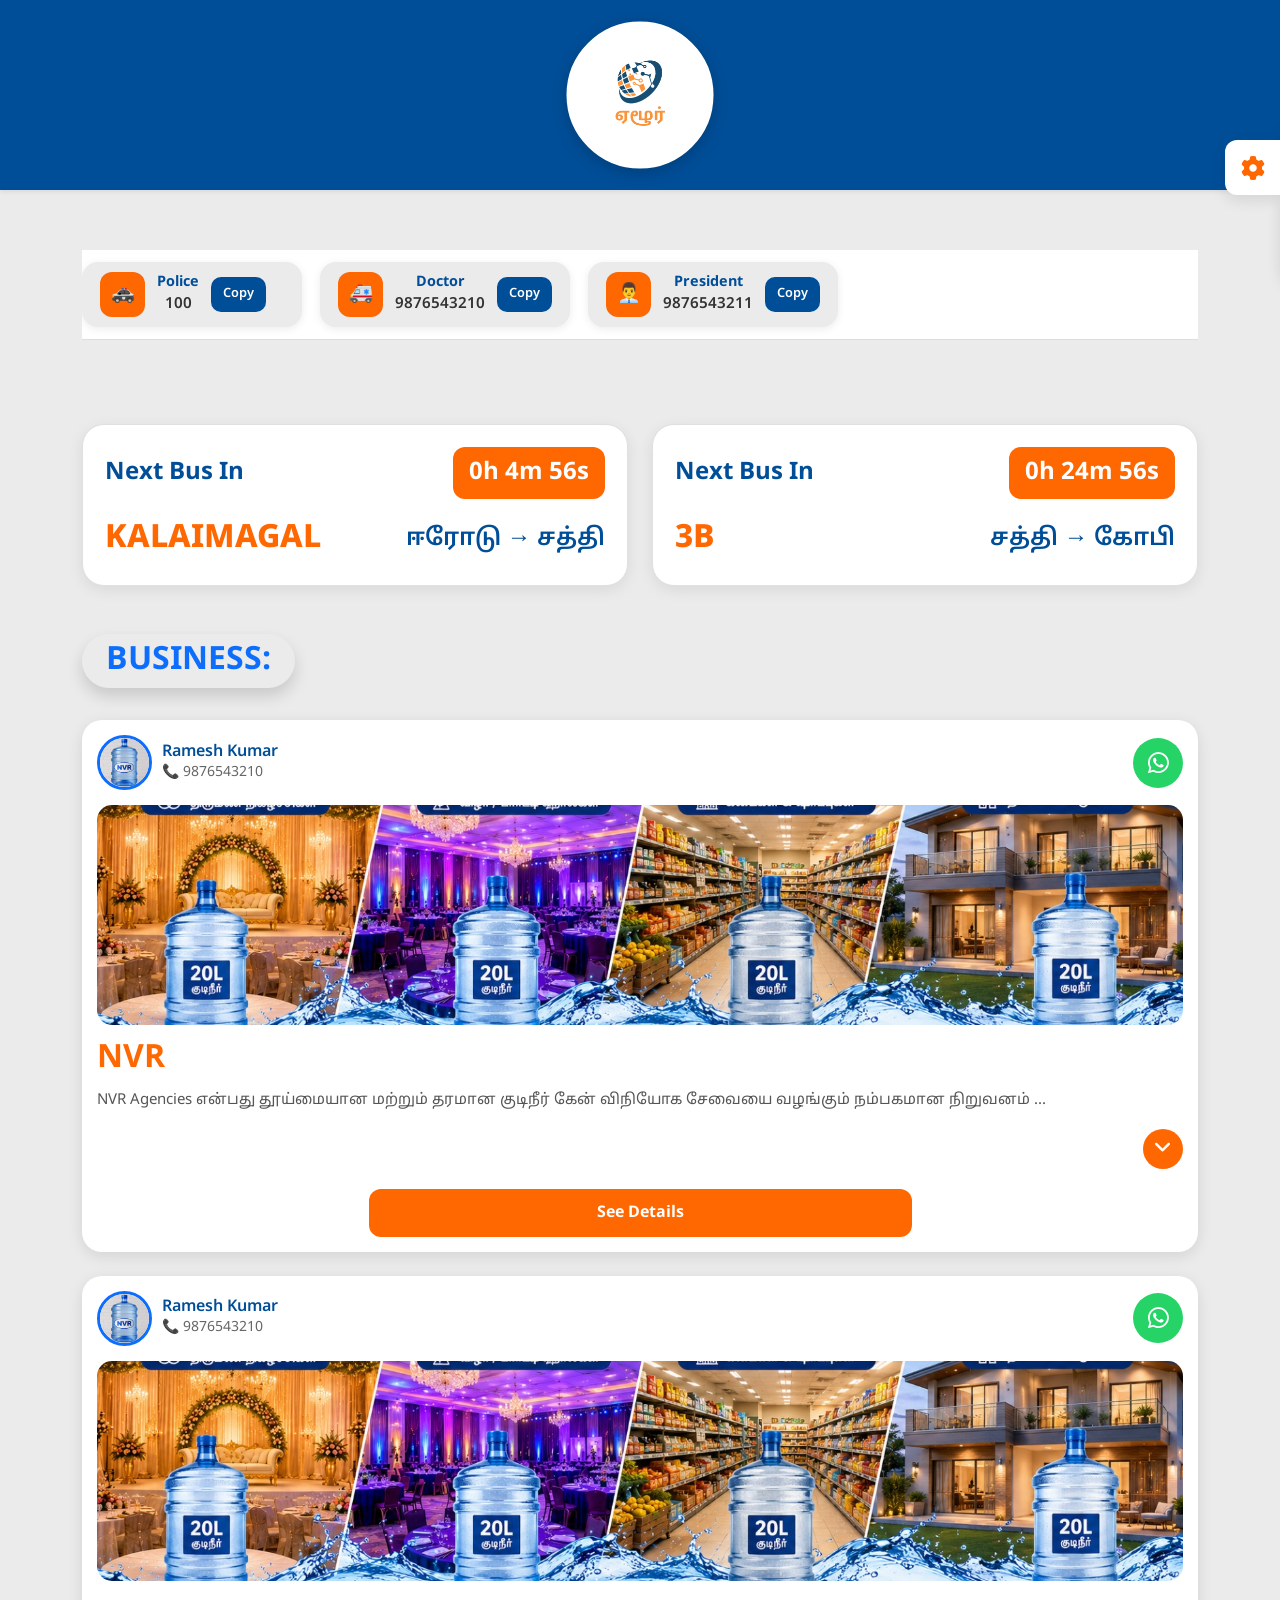
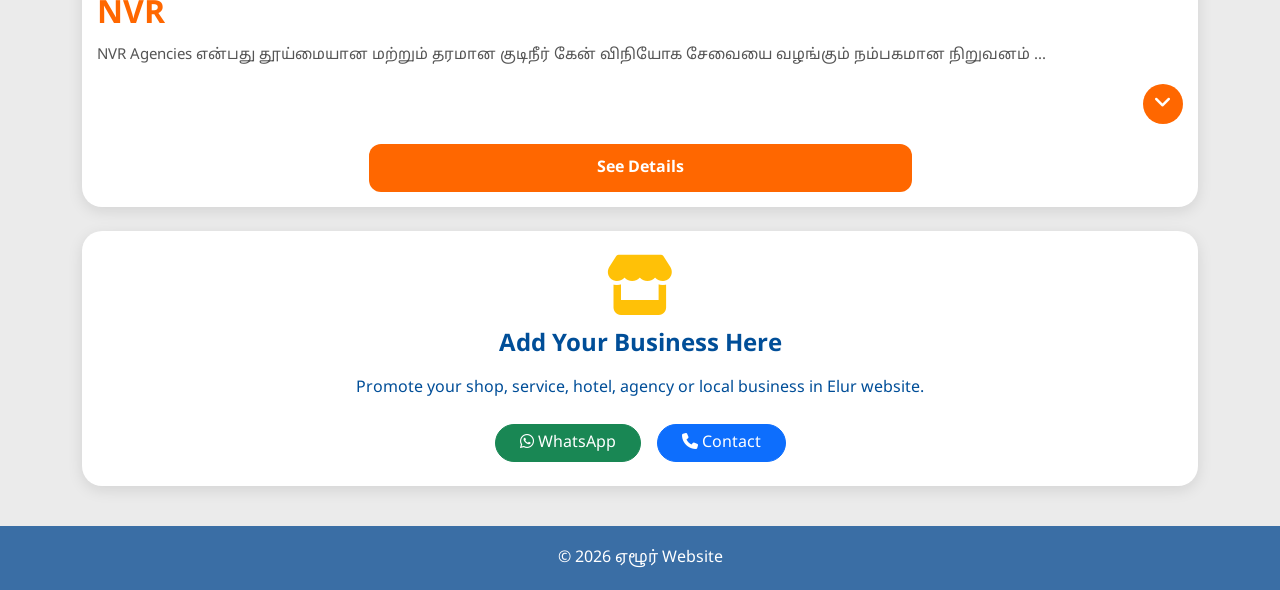
<file: index.html>
<!DOCTYPE html>
<html lang="ta">

<head>
    <meta charset="UTF-8">
    <meta name="viewport" content="width=device-width, initial-scale=1.0">

    <title>ஏழூர்</title>

    <!-- Favicon -->
    <link rel="icon" type="image/svg+xml" sizes="512x512" href="assets/images/favicon.svg">

    <!-- Bootstrap -->
    <link href="https://cdn.jsdelivr.net/npm/bootstrap@5.3.7/dist/css/bootstrap.min.css" rel="stylesheet">

    <!-- Tamil Font -->
    <link rel="preconnect" href="https://fonts.googleapis.com">
    <link rel="preconnect" href="https://fonts.gstatic.com" crossorigin>

    <link href="https://fonts.googleapis.com/css2?family=Noto+Sans+Tamil:wght@100..900&display=swap"
        rel="stylesheet">
    <!-- Font Awesome Icons -->

    <link rel="stylesheet"
        href="https://cdnjs.cloudflare.com/ajax/libs/font-awesome/6.7.2/css/all.min.css">

    <!-- CSS -->
    <link rel="stylesheet" href="style.css">
</head>

<body>

    <!-- =========================
         NAVBAR
    ========================== -->

   <nav class="navbar custom-navbar shadow-sm">

    <div class="container justify-content-center">

        <!-- Center Logo -->
        <a class="navbar-brand m-0" href="#">

            <img src="assets/images/logo.png"
                alt="ஏழூர் Logo"
                class="logo-img">

        </a>

    </div>

</nav>


    <!-- =========================
         HERO SECTION
    ========================== -->

    <section class="hero-section text-center">

        <div class="container">

         <div class="top-info-bar">

    <div class="info-scroll">

        <!-- Police -->

        <div class="info-box">

            <div class="info-icon">
                🚓
            </div>

            <div class="info-content">

                <span class="info-title">
                    Police
                </span>

                <span class="info-number">
                    100
                </span>

            </div>

            <button class="copy-btn"
                onclick="copyNumber('100')">

                Copy

            </button>

        </div>


        <!-- Doctor -->

        <div class="info-box">

            <div class="info-icon">
                🚑
            </div>

            <div class="info-content">

                <span class="info-title">
                    Doctor
                </span>

                <span class="info-number">
                    9876543210
                </span>

            </div>

            <button class="copy-btn"
                onclick="copyNumber('9876543210')">

                Copy

            </button>

        </div>


        <!-- President -->

        <div class="info-box">

            <div class="info-icon">
                👨‍💼
            </div>

            <div class="info-content">

                <span class="info-title">
                    President
                </span>

                <span class="info-number">
                    9876543211
                </span>

            </div>

            <button class="copy-btn"
                onclick="copyNumber('9876543211')">

                Copy

            </button>

        </div>

    </div>

</div>

        </div>

    </section>


    <!-- =========================
         BUS CARDS
    ========================== -->


</div>
   <section class="container py-4">

    <div class="row g-4 justify-content-center">

        <!-- CARD 1 -->

        <div class="col-12 col-md-6">

            <div class="bus-card">

                <!-- Top Row -->

                <div class="d-flex justify-content-between align-items-center mb-3">

                    <h5 class="m-0 fs-4 next-bus-text">
                        Next Bus In
                    </h5>

                    <div class="countdown">
                        10 mins
                    </div>

                </div>

                <!-- Bottom Row -->

                <div class="d-flex justify-content-between align-items-center">

                    <div class="bus-number">
                        3B
                    </div>

                    <p class="route-text fs-4 m-0">
                        கோபி → சத்தி
                    </p>

                </div>

            </div>

        </div>


        <!-- CARD 2 -->

        <div class="col-12 col-md-6">

            <div class="bus-card">

                <!-- Top Row -->

                <div class="d-flex justify-content-between align-items-center mb-3">

                    <h5 class="m-0 fs-4 next-bus-text">
                        Next Bus In
                    </h5>

                    <div class="countdown">
                        15 mins
                    </div>

                </div>

                <!-- Bottom Row -->

                <div class="d-flex justify-content-between align-items-center">

                    <div class="bus-number">
                        S2
                    </div>

                    <p class="route-text fs-4 m-0">
                        சத்தி → கோபி
                    </p>

                </div>

            </div>

        </div>

    </div>

</section>
<div class="container text-start my-4">

    <h2 class="fw-bold text-primary d-inline-block px-4 py-2 rounded-pill shadow">
        BUSINESS:
    </h2>

</div>
<!-- BUSINESS CARD START -->
<div class="container my-4">
  <div class="business-card">

    <!-- Top Section -->
    <div class="business-top">

      <!-- Owner Details -->
       
      <div class="owner-box">
        <img src="assets/images/owner.jpg" alt="Owner" class="owner-img">

        <div class="owner-info">
          <h5>Ramesh Kumar</h5>
          <p>📞 9876543210</p>
        </div>
      </div>

      <!-- WhatsApp Button -->
      <a href="https://wa.me/919876543210" target="_blank" class="whatsapp-btn">
        <i class="fab fa-whatsapp"></i>
      </a>

    </div>

    <!-- Business Image -->
     <a href="businessdetails.html" class="image-link">
    <div class="business-image-box">
      <img src="assets/images/nvrbanner.jpeg" alt="Business Image" class="business-image">
    </div>
</a>
    <!-- Business Description -->
    <div class="business-content">
      <h2>NVR</h2>

      <p class="business-text">
        NVR Agencies என்பது தூய்மையான மற்றும் தரமான குடிநீர் கேன் விநியோக சேவையை வழங்கும் நம்பகமான நிறுவனம் 
          <span id="dots">...</span>
          <span id="moreText" style="display:none;">

           ஆகும். வீடுகள், அலுவலகங்கள், கடைகள் மற்றும் நிகழ்ச்சிகளுக்கு பாதுகாப்பான குடிநீர் கேன்கள் நேரத்திற்கு சரியாக வழங்கப்படுகின்றன. வாடிக்கையாளர் நம்பிக்கை மற்றும் சுத்தமான சேவை என்பவற்றை முதன்மையாகக் கொண்டு எங்கள் நிறுவனம் செயல்படுகிறது. 20 லிட்டர் குடிநீர் கேன்கள் சிறந்த தரத்தில் குறைந்த விலையில் கிடைக்கின்றன. வேகமான டெலிவரி, மரியாதையான சேவை மற்றும் தொடர்ந்து கிடைக்கும் நீர் வசதி மூலம் பலரும் எங்களை நம்பிக்கையுடன் தேர்வு செய்கிறார்கள். NVR Agencies உங்கள் தினசரி குடிநீர் தேவைகளுக்கு எப்போதும் நம்பிக்கையுடன் சேவை செய்ய தயாராக உள்ளது.</span>
      </p>
      <!-- TOGGLE BUTTON -->
<div class="text-end mt-2">

    <button id="toggleBtn" class="toggle-icon-btn">

        <i class="fas fa-angle-down"></i>

    </button>

</div>
    </div>
<div class="details-btn-box">

    <a href="businessdetails.html" class="details-btn">
        See Details
    </a>

</div>
  </div>
</div>
<div class="container my-4">
  <div class="business-card">

    <!-- Top Section -->
    <div class="business-top">

      <!-- Owner Details -->
       
      <div class="owner-box">
        <img src="assets/images/owner.jpg" alt="Owner" class="owner-img">

        <div class="owner-info">
          <h5>Ramesh Kumar</h5>
          <p>📞 9876543210</p>
        </div>
      </div>

      <!-- WhatsApp Button -->
      <a href="https://wa.me/919876543210" target="_blank" class="whatsapp-btn">
        <i class="fab fa-whatsapp"></i>
      </a>

    </div>

    <!-- Business Image -->
     <a href="businessdetails.html" class="image-link">
    <div class="business-image-box">
      <img src="assets/images/nvrbanner.jpeg" alt="Business Image" class="business-image">
    </div>
</a>
    <!-- Business Description -->
    <div class="business-content">
      <h2>NVR</h2>

      <p class="business-text">
        NVR Agencies என்பது தூய்மையான மற்றும் தரமான குடிநீர் கேன் விநியோக சேவையை வழங்கும் நம்பகமான நிறுவனம் 
          <span id="dots">...</span>
          <span id="moreText" style="display:none;">

           ஆகும். வீடுகள், அலுவலகங்கள், கடைகள் மற்றும் நிகழ்ச்சிகளுக்கு பாதுகாப்பான குடிநீர் கேன்கள் நேரத்திற்கு சரியாக வழங்கப்படுகின்றன. வாடிக்கையாளர் நம்பிக்கை மற்றும் சுத்தமான சேவை என்பவற்றை முதன்மையாகக் கொண்டு எங்கள் நிறுவனம் செயல்படுகிறது. 20 லிட்டர் குடிநீர் கேன்கள் சிறந்த தரத்தில் குறைந்த விலையில் கிடைக்கின்றன. வேகமான டெலிவரி, மரியாதையான சேவை மற்றும் தொடர்ந்து கிடைக்கும் நீர் வசதி மூலம் பலரும் எங்களை நம்பிக்கையுடன் தேர்வு செய்கிறார்கள். NVR Agencies உங்கள் தினசரி குடிநீர் தேவைகளுக்கு எப்போதும் நம்பிக்கையுடன் சேவை செய்ய தயாராக உள்ளது.</span>
      </p>
      <!-- TOGGLE BUTTON -->
<div class="text-end mt-2">

    <button id="toggleBtn" class="toggle-icon-btn">

        <i class="fas fa-angle-down"></i>

    </button>

</div>
    </div>
<div class="details-btn-box">

    <a href="businessdetails.html" class="details-btn">
        See Details
    </a>

</div>
  </div>
</div>
<!-- EMPTY BUSINESS CARD -->
<div class="container my-4">

    <div class="business-card text-center p-4">

        <!-- ICON -->
        <div class="mb-3">
            <i class="fas fa-store business-empty-icon"></i>
        </div>

        <!-- TITLE -->
        <h4 class="fw-bold mb-3">
            Add Your Business Here
        </h4>

        <!-- DESCRIPTION -->
        <p class="mb-4">
            Promote your shop, service, hotel,
            agency or local business in Elur website.
        </p>

        <!-- BUTTONS -->
        <div class="d-flex justify-content-center gap-3 flex-wrap">

            <!-- WHATSAPP -->
            <a href="https://wa.me/919876543210"
               target="_blank"
               class="btn btn-success px-4 rounded-pill">

                <i class="fab fa-whatsapp"></i>
                WhatsApp

            </a>

            <!-- CALL -->
            <a href="tel:9876543210"
               class="btn btn-primary px-4 rounded-pill">

                <i class="fas fa-phone"></i>
                Contact

            </a>

        </div>

    </div>

</div>
<!-- BUSINESS CARD END -->
<!-- =========================
     THEME TOGGLER
========================= -->

<div class="theme-toggler">

    <!-- Toggle Button -->

    <div class="toggle-btn">

        <i class="fas fa-cog"></i>

    </div>

    <h3>Choose Color</h3>

    <div class="buttons">

        <div class="theme-btn"
            style="background:#3867d6;"
            data-color="#3867d6">
        </div>

        <div class="theme-btn"
            style="background:#f7b731;"
            data-color="#f7b731">
        </div>

        <div class="theme-btn"
            style="background:#ff0033;"
            data-color="#ff0033">
        </div>

        <div class="theme-btn"
            style="background:#20bf6b;"
            data-color="#20bf6b">
        </div>

        <div class="theme-btn"
            style="background:#fa8231;"
            data-color="#fa8231">
        </div>

        <div class="theme-btn"
            style="background:#FC427B;"
            data-color="#FC427B">
        </div>

    </div>

</div>
    <!-- =========================
         FOOTER
    ========================== -->

    <footer class="footer">

        <div class="container">

            © 2026 ஏழூர் Website

        </div>

    </footer>

<script src="js/bus-data.js"></script>
<script src="js/script.js"></script>
    <!-- Bootstrap JS -->

    <script src="https://cdn.jsdelivr.net/npm/bootstrap@5.3.7/dist/js/bootstrap.bundle.min.js"></script>

</body>

</html>
</file>
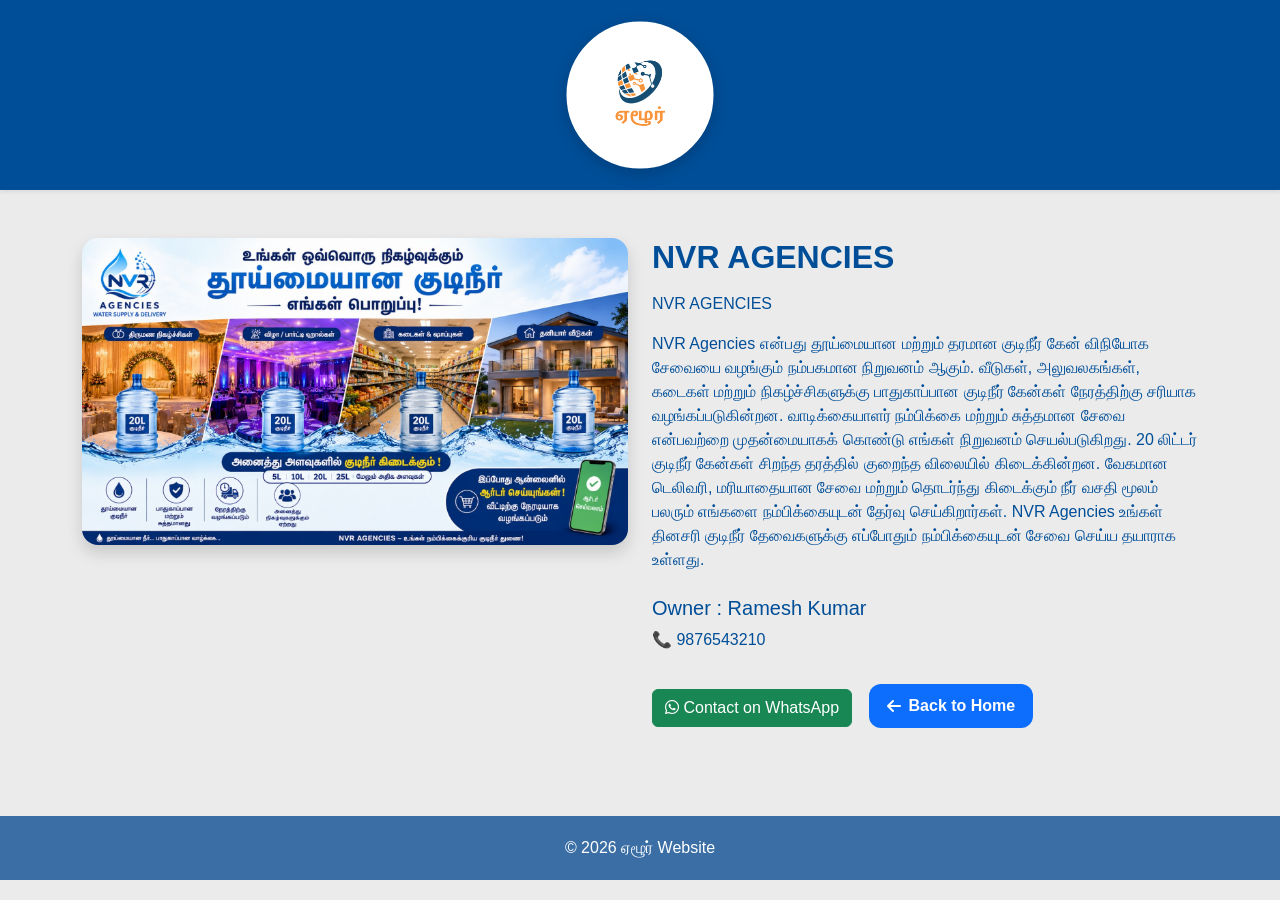
<file: businessdetails.html>
<!DOCTYPE html>
<html lang="en">

<head>

  <meta charset="UTF-8">
  <meta name="viewport" content="width=device-width, initial-scale=1.0">

  <title>ஏழூர் Business Details</title>
   <!-- Favicon -->
    <link rel="icon" type="image/svg+xml" sizes="512x512" href="assets/images/favicon.svg">
  <!-- BOOTSTRAP -->
  <link href="https://cdn.jsdelivr.net/npm/bootstrap@5.3.3/dist/css/bootstrap.min.css" rel="stylesheet">

  <!-- FONT AWESOME -->
  <link rel="stylesheet"
  href="https://cdnjs.cloudflare.com/ajax/libs/font-awesome/6.5.1/css/all.min.css"/>

  <!-- STYLE -->
  <link rel="stylesheet" href="style.css">

</head>

<body>

<!-- NAVBAR -->
<nav class="navbar custom-navbar shadow-sm">

    <div class="container justify-content-center">

        <!-- Center Logo -->
        <a class="navbar-brand m-0" href="index.html">

            <img src="assets/images/logo.png"
                alt="ஏழூர் Logo"
                class="logo-img">

        </a>

    </div>

</nav>

<!-- DETAILS SECTION -->
<section class="container py-5">

  <div class="row">

    <div class="col-lg-6">

      <img src="assets/images/nvrbanner.jpeg"
           class="img-fluid rounded-4 shadow">

    </div>

    <div class="col-lg-6 mt-4 mt-lg-0">

      <h2 class="fw-bold">
         NVR AGENCIES
      </h2>

      <p class="mt-3">
        NVR AGENCIES
      </p>

      <p>
       NVR Agencies என்பது தூய்மையான மற்றும் தரமான குடிநீர் கேன் விநியோக சேவையை வழங்கும் நம்பகமான நிறுவனம் ஆகும். வீடுகள், அலுவலகங்கள், கடைகள் மற்றும் நிகழ்ச்சிகளுக்கு பாதுகாப்பான குடிநீர் கேன்கள் நேரத்திற்கு சரியாக வழங்கப்படுகின்றன. வாடிக்கையாளர் நம்பிக்கை மற்றும் சுத்தமான சேவை என்பவற்றை முதன்மையாகக் கொண்டு எங்கள் நிறுவனம் செயல்படுகிறது. 20 லிட்டர் குடிநீர் கேன்கள் சிறந்த தரத்தில் குறைந்த விலையில் கிடைக்கின்றன. வேகமான டெலிவரி, மரியாதையான சேவை மற்றும் தொடர்ந்து கிடைக்கும் நீர் வசதி மூலம் பலரும் எங்களை நம்பிக்கையுடன் தேர்வு செய்கிறார்கள். NVR Agencies உங்கள் தினசரி குடிநீர் தேவைகளுக்கு எப்போதும் நம்பிக்கையுடன் சேவை செய்ய தயாராக உள்ளது.

      </p>

      <h5 class="mt-4">
        Owner : Ramesh Kumar
      </h5>

      <p>
        📞 9876543210
      </p>

      <a href="https://wa.me/919876543210"
         class="btn btn-success">

         <i class="fab fa-whatsapp"></i>
         Contact on WhatsApp

      </a>

  <span class="container mt-4">

    <a href="index.html" class="back-home-btn mt-3">

        <i class="fas fa-arrow-left"></i>
        Back to Home

    </a>

</span>

    </div>

  </div>

</section>

<!-- FOOTER -->
<footer class="footer">

        <div class="container">

            © 2026 ஏழூர் Website

        </div>

    </footer>

</body>
</html>
</file>
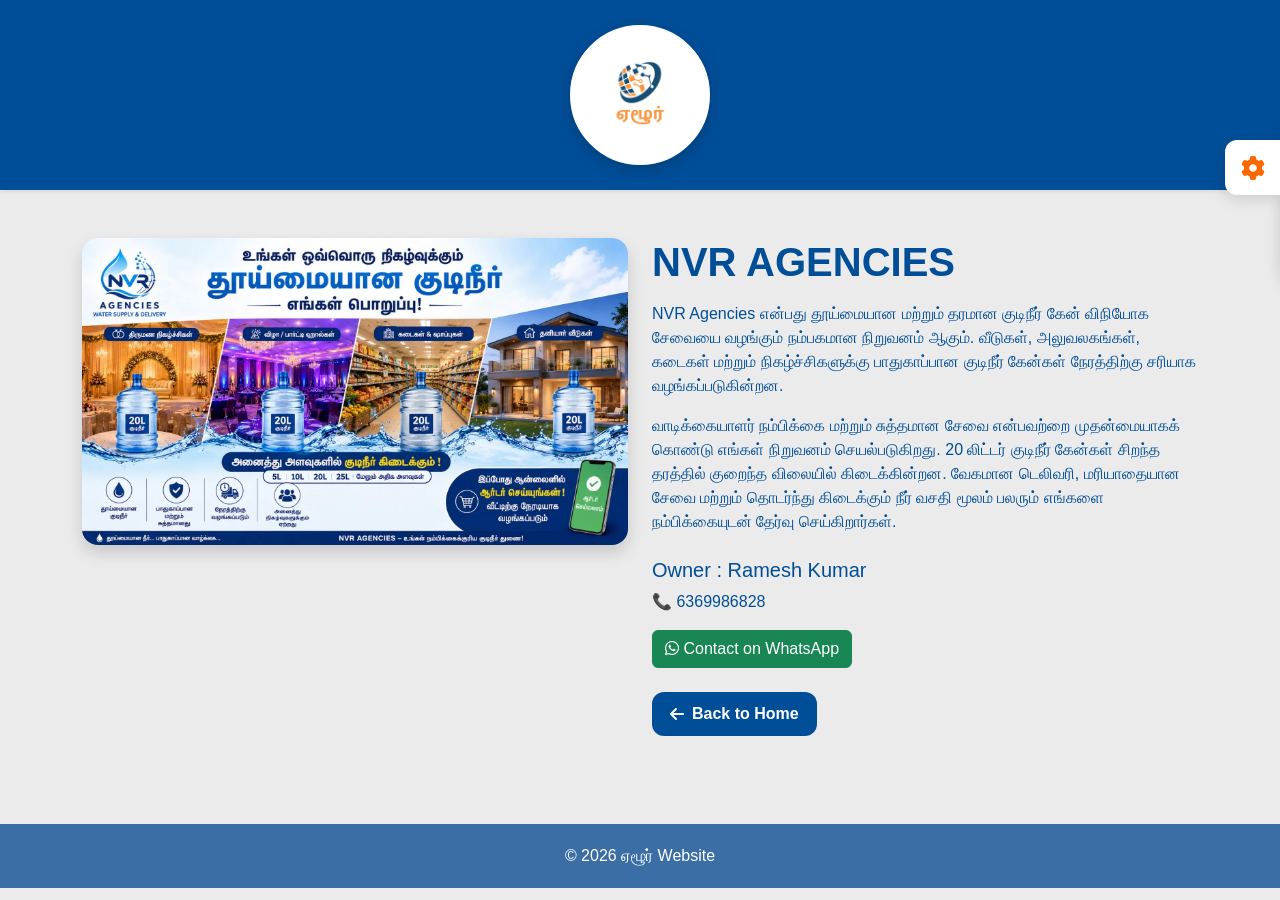
<file: elur007/businessdetails.html>
<!DOCTYPE html>
<html lang="ta">

<head>
  <meta charset="UTF-8">
  <meta name="viewport" content="width=device-width, initial-scale=1.0">

  <!-- SEO META TAGS -->
  <title>NVR Agencies - குடிநீர் கேன் விநியோகம் | ஏழூர், Erode</title>
  <meta name="description" content="NVR Agencies - Pure drinking water can delivery service in Elur (ஏழூர்), Erode District. 20L water cans delivered to homes, offices, and events. Contact: 6369986828.">
  <meta name="keywords" content="NVR Agencies, water can delivery, குடிநீர் கேன், Elur, ஏழூர், Erode, Ramesh Kumar, drinking water">
  <meta name="robots" content="index, follow">
  <link rel="canonical" href="https://www.myelur.in/businessdetails.html">

  <meta property="og:type" content="website">
  <meta property="og:url" content="https://www.myelur.in/businessdetails.html">
  <meta property="og:title" content="NVR Agencies - Water Can Delivery | ஏழூர்">
  <meta property="og:description" content="Pure 20L drinking water cans delivered to your doorstep. Fast & reliable service in Elur village.">
  <meta property="og:image" content="https://www.myelur.in/assets/images/nvrbanner.webp">

  <script type="application/ld+json">
  {
    "@context": "https://schema.org",
    "@type": "LocalBusiness",
    "name": "NVR Agencies",
    "description": "Pure drinking water can delivery service - 20L cans for homes, offices and events.",
    "telephone": "+916369986828",
    "address": {
      "@type": "PostalAddress",
      "addressLocality": "Elur",
      "addressRegion": "Tamil Nadu",
      "postalCode": "638506",
      "addressCountry": "IN"
    },
    "url": "https://www.myelur.in/businessdetails.html"
  }
  </script>

  <!-- Favicon -->
  <link rel="icon" type="image/svg+xml" sizes="512x512" href="assets/images/favicon.svg">
  <!-- Bootstrap -->
  <link href="https://cdn.jsdelivr.net/npm/bootstrap@5.3.3/dist/css/bootstrap.min.css" rel="stylesheet">
  <!-- Font Awesome -->
  <link rel="stylesheet" href="https://cdnjs.cloudflare.com/ajax/libs/font-awesome/6.5.1/css/all.min.css">
  <!-- Style -->
  <link rel="stylesheet" href="style.css">
<script async src="https://pagead2.googlesyndication.com/pagead/js/adsbygoogle.js?client=ca-pub-9538059609115076"
     crossorigin="anonymous"></script>

  
</head>

<body>

  <!-- NAVBAR -->
  <nav class="navbar custom-navbar shadow-sm" role="navigation" aria-label="Main navigation">
    <div class="container justify-content-center">
      <a class="navbar-brand m-0" href="index.html" aria-label="Back to ஏழூர் Home">
        <img src="assets/images/logo.png" alt="ஏழூர் Logo" class="logo-img">
      </a>
    </div>
  </nav>

  <!-- DETAILS SECTION -->
  <section class="container py-5" aria-label="NVR Agencies business details" itemscope itemtype="https://schema.org/LocalBusiness">

    <div class="row">
      <div class="col-lg-6">
        <img src="assets/images/nvrbanner.webp"
             alt="NVR Agencies - Water Can Delivery Service Banner"
             class="img-fluid rounded-4 shadow"
             itemprop="image">
      </div>

      <div class="col-lg-6 mt-4 mt-lg-0">
        <h1 class="fw-bold" itemprop="name">NVR AGENCIES</h1>

        <p class="mt-3" itemprop="description">
          NVR Agencies என்பது தூய்மையான மற்றும் தரமான குடிநீர் கேன் விநியோக சேவையை வழங்கும் நம்பகமான நிறுவனம் ஆகும். வீடுகள், அலுவலகங்கள், கடைகள் மற்றும் நிகழ்ச்சிகளுக்கு பாதுகாப்பான குடிநீர் கேன்கள் நேரத்திற்கு சரியாக வழங்கப்படுகின்றன.
        </p>

        <p>
          வாடிக்கையாளர் நம்பிக்கை மற்றும் சுத்தமான சேவை என்பவற்றை முதன்மையாகக் கொண்டு எங்கள் நிறுவனம் செயல்படுகிறது. 20 லிட்டர் குடிநீர் கேன்கள் சிறந்த தரத்தில் குறைந்த விலையில் கிடைக்கின்றன. வேகமான டெலிவரி, மரியாதையான சேவை மற்றும் தொடர்ந்து கிடைக்கும் நீர் வசதி மூலம் பலரும் எங்களை நம்பிக்கையுடன் தேர்வு செய்கிறார்கள்.
        </p>

        <h5 class="mt-4">Owner : <span itemprop="founder">Ramesh Kumar</span></h5>
        <p itemprop="telephone">📞 <a href="tel:+916369986828" style="color:inherit;text-decoration:none;">6369986828</a></p>

        <a href="https://wa.me/916369986828" target="_blank" rel="noopener noreferrer" class="btn btn-success">
          <i class="fab fa-whatsapp" aria-hidden="true"></i> Contact on WhatsApp
        </a>

        <div class="mt-4">
          <a href="index.html" class="back-home-btn">
            <i class="fas fa-arrow-left" aria-hidden="true"></i> Back to Home
          </a>
        </div>
      </div>
    </div>

  </section>

  <!-- THEME TOGGLER -->
  <div class="theme-toggler" role="complementary" aria-label="Theme color picker">
    <div class="toggle-btn" role="button" tabindex="0" aria-label="Toggle theme panel">
      <i class="fas fa-cog" aria-hidden="true"></i>
    </div>
    <h3>Choose Color</h3>
    <div class="buttons">
      <div class="theme-btn" style="background:#3867d6;" data-color="#3867d6" role="button" tabindex="0"></div>
      <div class="theme-btn" style="background:#f7b731;" data-color="#f7b731" role="button" tabindex="0"></div>
      <div class="theme-btn" style="background:#ff0033;" data-color="#ff0033" role="button" tabindex="0"></div>
      <div class="theme-btn" style="background:#20bf6b;" data-color="#20bf6b" role="button" tabindex="0"></div>
      <div class="theme-btn" style="background:#fa8231;" data-color="#fa8231" role="button" tabindex="0"></div>
      <div class="theme-btn" style="background:#FC427B;" data-color="#FC427B" role="button" tabindex="0"></div>
    </div>
  </div>

  <!-- FOOTER -->
  <footer class="footer" role="contentinfo">
    <div class="container">
      &copy; 2026 ஏழூர் Website
    </div>
  </footer>

  <script src="js/theme.js"></script>
  <script src="https://cdn.jsdelivr.net/npm/bootstrap@5.3.3/dist/js/bootstrap.bundle.min.js"></script>
</body>
</html>
</file>
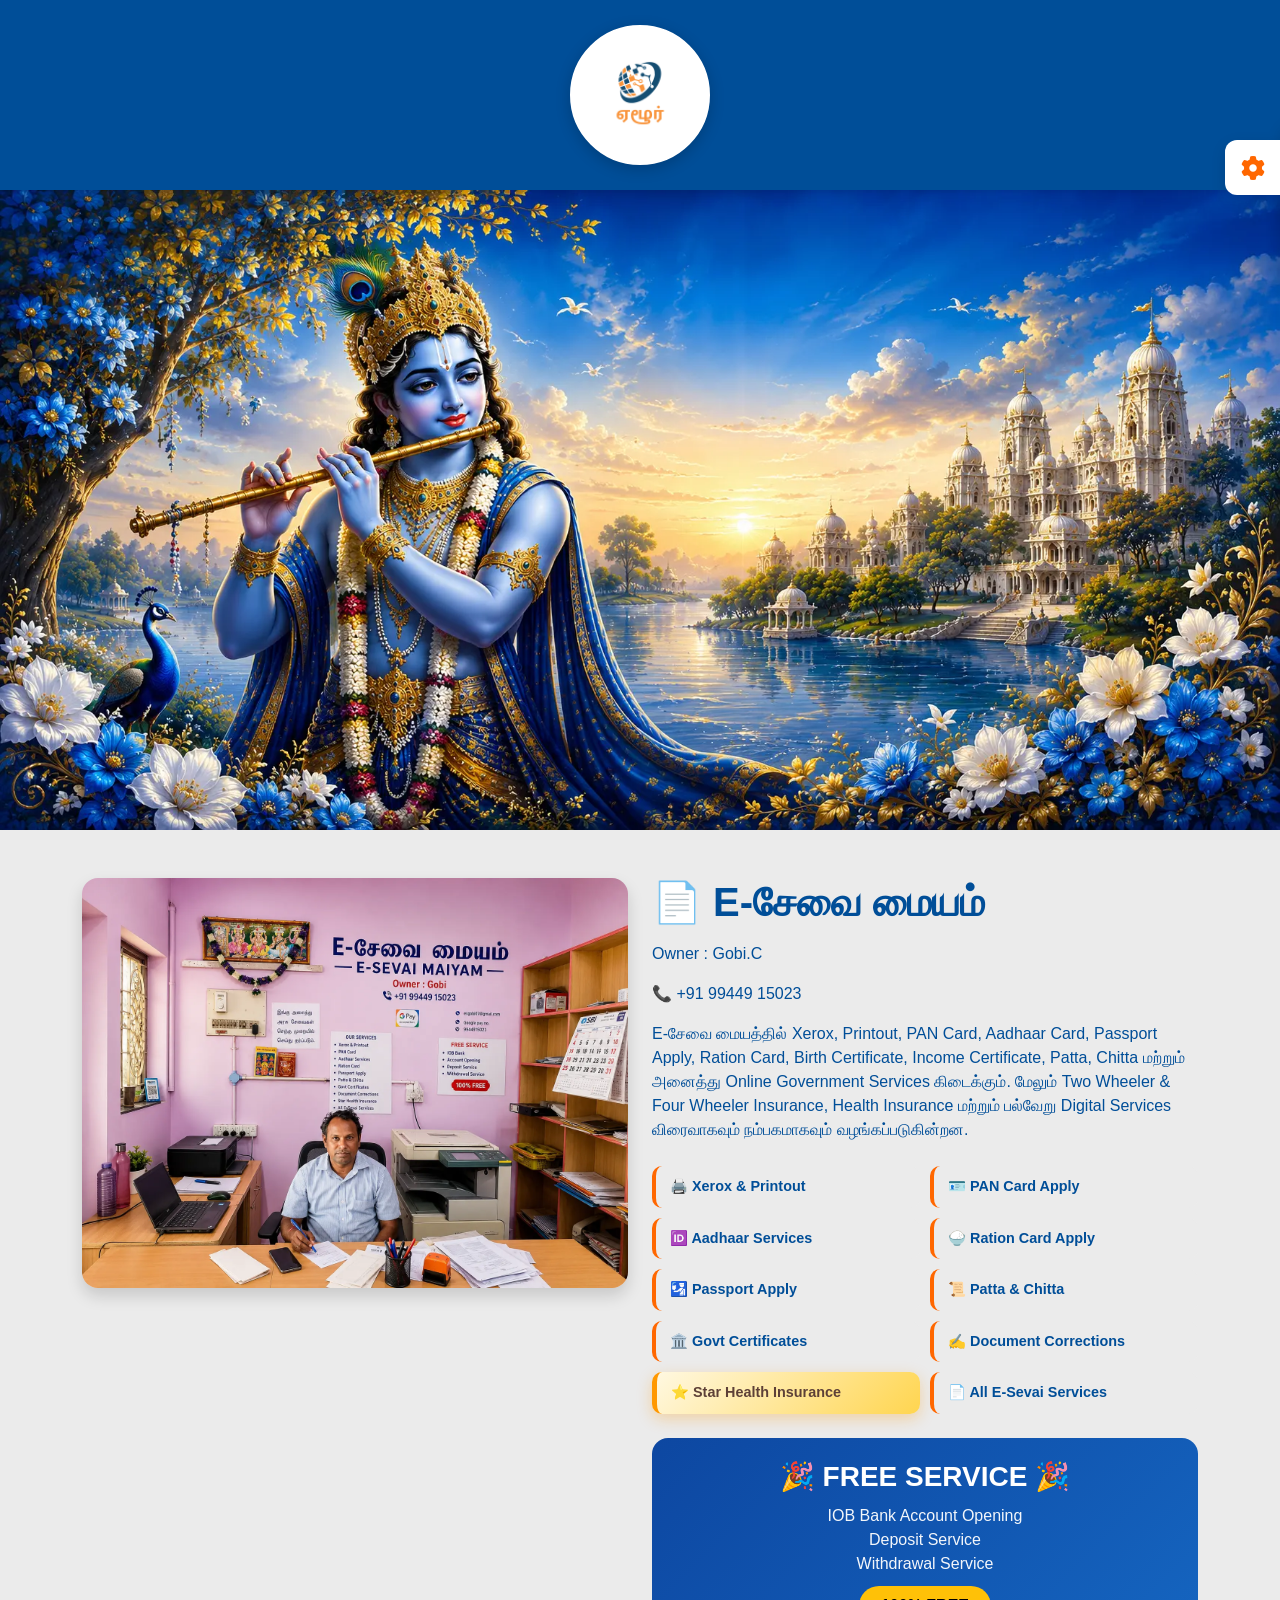
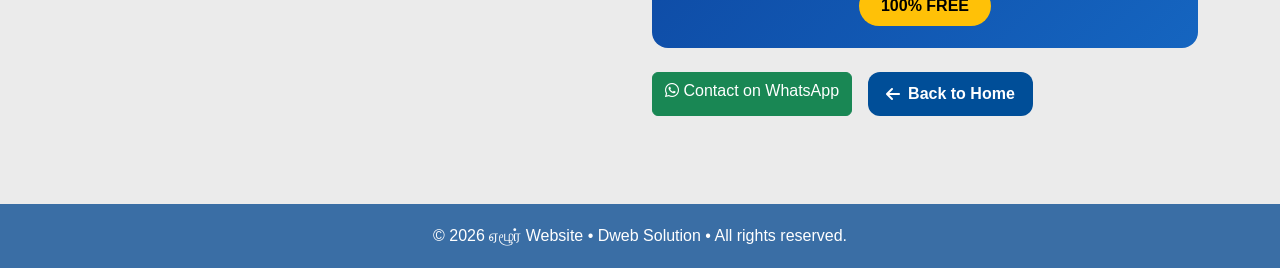
<file: elur007/e-sevai.html>
<!DOCTYPE html>
<html lang="ta">

<head>
  <meta charset="UTF-8">
  <meta name="viewport" content="width=device-width, initial-scale=1.0">

  <!-- SEO META TAGS -->
  <title>E-சேவை மையம் - Gobi | ஏழூர், Erode District</title>
  <meta name="description" content="E-Sevai Maiyam in Elur (ஏழூர்) - Xerox, Printout, PAN Card, Aadhaar, Ration Card, Passport, Patta, Chitta, Government Certificates, IOB Bank services. Contact: 99449 15023.">
  <meta name="keywords" content="E-Sevai, E-சேவை மையம், Elur, ஏழூர், PAN Card, Aadhaar, Ration Card, Passport, Patta, Chitta, Erode, government services, Gobi">
  <meta name="robots" content="index, follow">
  <link rel="canonical" href="https://www.myelur.in/e-sevai.html">

  <meta property="og:type" content="website">
  <meta property="og:url" content="https://www.myelur.in/e-sevai.html">
  <meta property="og:title" content="E-சேவை மையம் | ஏழூர்">
  <meta property="og:description" content="All government online services at one place in Elur village. PAN, Aadhaar, Ration Card, Passport and more.">
  <meta property="og:image" content="https://www.myelur.in/assets/images/e_sevai_banner_image.webp">

  <script type="application/ld+json">
  {
    "@context": "https://schema.org",
    "@type": "LocalBusiness",
    "name": "E-சேவை மையம்",
    "description": "E-Sevai center offering PAN Card, Aadhaar, Ration Card, Passport, Patta, Government Certificates and IOB Bank services.",
    "telephone": "+919944915023",
    "address": {
      "@type": "PostalAddress",
      "addressLocality": "Elur",
      "addressRegion": "Tamil Nadu",
      "postalCode": "638506",
      "addressCountry": "IN"
    },
    "url": "https://www.myelur.in/e-sevai.html"
  }
  </script>

  <!-- Favicon -->
  <link rel="icon" type="image/svg+xml" sizes="512x512" href="assets/images/favicon.svg">
  <!-- Bootstrap -->
  <link href="https://cdn.jsdelivr.net/npm/bootstrap@5.3.3/dist/css/bootstrap.min.css" rel="stylesheet">
  <!-- Font Awesome -->
  <link rel="stylesheet" href="https://cdnjs.cloudflare.com/ajax/libs/font-awesome/6.5.1/css/all.min.css">
  <!-- Style -->
  <link rel="stylesheet" href="style.css">

<script async src="https://pagead2.googlesyndication.com/pagead/js/adsbygoogle.js?client=ca-pub-9538059609115076"
     crossorigin="anonymous"></script>
  
</head>

<body>

  <!-- NAVBAR -->
  <nav class="navbar custom-navbar shadow-sm" role="navigation" aria-label="Main navigation">
    <div class="container justify-content-center">
      <a class="navbar-brand m-0" href="index.html" aria-label="Back to ஏழூர் Home">
        <img src="assets/images/logo.png" alt="ஏழூர் Logo" class="logo-img">
      </a>
    </div>
  </nav>
<!-- KRISHNA BANNER -->
<section class="krishna-banner  ">
    <img src="assets/images/lord_krishna.webp"
         alt="Lord Krishna"
         class="krishna-img">
</section>
  <!-- E-SEVAI SECTION -->
  <section class="container py-5" aria-label="E-Sevai Maiyam details" itemscope itemtype="https://schema.org/LocalBusiness">

    <div class="row">
      <div class="col-lg-6">
        <img src="assets/images/gobi-banner.webp"
             alt="E-Sevai Maiyam Elur - Government Services Center"
             class="img-fluid rounded-4 shadow"
             itemprop="image">
      </div>

      <div class="col-lg-6 mt-4 mt-lg-0">
        <h1 class="fw-bold" itemprop="name">📄 E-சேவை மையம்</h1>

        <p class="mt-3 owner" itemprop="founder">Owner : Gobi.C</p>
        <p itemprop="telephone">📞 <a href="tel:+919944915023" style="color:inherit;text-decoration:none;">+91 99449 15023</a></p>

        <p itemprop="description">
         E-சேவை மையத்தில் Xerox, Printout, PAN Card, Aadhaar Card, Passport Apply, Ration Card, Birth Certificate, Income Certificate, Patta, Chitta மற்றும் அனைத்து Online Government Services கிடைக்கும். மேலும் Two Wheeler & Four Wheeler Insurance, Health Insurance மற்றும் பல்வேறு Digital Services விரைவாகவும் நம்பகமாகவும் வழங்கப்படுகின்றன.


        </p>

        <div class="services-grid mt-4">
          <div class="service-box">🖨️ Xerox &amp; Printout</div>
          <div class="service-box">🪪 PAN Card Apply</div>
          <div class="service-box">🆔 Aadhaar Services</div>
          <div class="service-box">🍚 Ration Card Apply</div>
          <div class="service-box">🛂 Passport Apply</div>
          <div class="service-box">📜 Patta &amp; Chitta</div>
          <div class="service-box">🏛️ Govt Certificates</div>
          <div class="service-box">✍️ Document Corrections</div>
          <div class="service-box star-health">
    ⭐ Star Health Insurance
</div>
          <div class="service-box">📄 All E-Sevai Services</div>
        </div>

        <div class="special-offer mt-4">
          <h3>🎉 FREE SERVICE 🎉</h3>
          <p>IOB Bank Account Opening<br>Deposit Service<br>Withdrawal Service</p>
          <span>100% FREE</span>
        </div>

        <div class="mt-4 d-flex gap-3 flex-wrap">
          <a href="https://wa.me/919944915023" target="_blank" rel="noopener noreferrer" class="btn btn-success">
            <i class="fab fa-whatsapp" aria-hidden="true"></i> Contact on WhatsApp
          </a>
          <a href="index.html" class="back-home-btn">
            <i class="fas fa-arrow-left" aria-hidden="true"></i> Back to Home
          </a>
        </div>
      </div>
    </div>

  </section>

  <!-- THEME TOGGLER -->
  <div class="theme-toggler" role="complementary" aria-label="Theme color picker">
    <div class="toggle-btn" role="button" tabindex="0" aria-label="Toggle theme panel">
      <i class="fas fa-cog" aria-hidden="true"></i>
    </div>
    <h3>Choose Color</h3>
    <div class="buttons">
      <div class="theme-btn" style="background:#3867d6;" data-color="#3867d6" role="button" tabindex="0"></div>
      <div class="theme-btn" style="background:#f7b731;" data-color="#f7b731" role="button" tabindex="0"></div>
      <div class="theme-btn" style="background:#ff0033;" data-color="#ff0033" role="button" tabindex="0"></div>
      <div class="theme-btn" style="background:#20bf6b;" data-color="#20bf6b" role="button" tabindex="0"></div>
      <div class="theme-btn" style="background:#fa8231;" data-color="#fa8231" role="button" tabindex="0"></div>
      <div class="theme-btn" style="background:#FC427B;" data-color="#FC427B" role="button" tabindex="0"></div>
    </div>
  </div>

  <!-- FOOTER -->
  <footer class="footer" role="contentinfo">
    <div class="container">
      &copy; 2026 ஏழூர் Website &bull; Dweb Solution &bull; All rights reserved.
    </div>
  </footer>

  <script src="js/theme.js"></script>
  <script src="https://cdn.jsdelivr.net/npm/bootstrap@5.3.3/dist/js/bootstrap.bundle.min.js"></script>
</body>
</html>
</file>
<file: style.css>
/* ===================================
   COLOR PALETTE
=================================== */

:root {

  --pumpkin-spice: #ff6700;
  --platinum: #ebebeb;
  --silver: #c0c0c0;
  --cornflower-ocean: #3a6ea5;
  --steel-azure: #004e98;

  --main-bg-color: var(--platinum);
  --text-color: var(--steel-azure);

  --navbar-bg: var(--steel-azure);
  --navbar-text: #ffffff;

  --card-bg: #ffffff;
  --card-text: var(--steel-azure);
  --card-border: var(--silver);

  --button-bg: var(--pumpkin-spice);
  --button-text: #ffffff;

  --footer-bg: var(--cornflower-ocean);
  --footer-text: #ffffff;

}


/* ===================================
   GLOBAL
=================================== */

body {

  background: var(--main-bg-color);
  color: var(--text-color);

  font-family: 'Noto Sans Tamil', sans-serif;

}


/* ===================================
   NAVBAR
=================================== */

.custom-navbar {

    background: var(--navbar-bg);
    padding: 20px 0;

}
.navbar-brand {

    display: flex;
    justify-content: center;
    align-items: center;

}


.logo-img {

    width: 140px;
    height: 140px;

    object-fit: cover;

    transform: scale(1.05);

    border-radius: 100px;

    border: 4px solid white;

    padding: 6px;

    background: white;

    box-shadow: 0 4px 15px rgba(0,0,0,0.2);

}

.logo-title {

    color: white;
    font-weight: 700;
    font-size: 1.8rem;
    text-align: center;

}

.logo-subtitle {

  color: #dfefff;

}

.nav-link {

  color: white !important;
  font-weight: 500;

}

.nav-link:hover {

  color: var(--pumpkin-spice) !important;

}


/* ===================================
   HERO SECTION
=================================== */

.hero-section {

  padding: 60px 20px;

}

.hero-title {

  font-size: 2.2rem;
  font-weight: 800;

  color: var(--steel-azure);

}

.hero-text {

  font-size: 1rem;
  color: #555;

}


/* =========================
   BUS CARD
========================= */

.bus-card {

    background: white;

    padding: 22px;

    border-radius: 22px;

    box-shadow: 0 4px 15px rgba(0,0,0,0.08);

    border: 1px solid #e0e0e0;

}


/* Next Bus Text */

.next-bus-text {

    color: var(--steel-azure);

    font-weight: 700;

    font-size: 1rem;

}


/* Countdown Highlight */

.countdown {

    background: var(--pumpkin-spice);

    color: white;

    padding: 8px 16px;

    border-radius: 12px;

    font-size: 1.5rem;

    font-weight: 700;

}


/* Bus Number */

.bus-number {

    color: var(--pumpkin-spice);

    font-size: 2rem;

    font-weight: 800;

}


/* Route */

.route-text {

    color: var(--steel-azure);

    font-size: 1rem;

    font-weight: 600;

}


/* =========================
   INFO SLIDER
========================= */

.info-slider {

    height: 50px;

    overflow: hidden;

    background: white;

    border-bottom: 1px solid #ddd;

    position: relative;

}


/* Moving Container */

.info-track {

    display: flex;

    flex-direction: column;

    animation: verticalSlide 12s infinite;

}


/* =========================
   TOP INFO BAR
========================= */

.top-info-bar {

    width: 100%;

    overflow: hidden;

    background: white;

    border-bottom: 1px solid #ddd;

    padding: 12px 0;

}


/* Horizontal Moving */

.info-scroll {

    display: flex;

    width: max-content;

    animation: scrollLeft 20s linear infinite;

}
.copy-btn {

    border: none;

    background: var(--steel-azure);

    color: white;

    padding: 8px 12px;

    border-radius: 10px;

    font-size: 0.8rem;

    font-weight: 600;

    cursor: pointer;

    transition: 0.3s;

}

.copy-btn:hover {

    transform: scale(1.05);

}


.info-scroll:hover {

    animation-play-state: paused;

}
.info-scroll {

    display: flex;

    width: max-content;

    animation: scrollLeft 20s linear infinite;

}
/* Each Box */

.info-box {

    display: flex;

    align-items: center;

    gap: 12px;

    background: var(--platinum);

    padding: 10px 18px;

    border-radius: 16px;

    margin-right: 18px;

    min-width: 220px;

    box-shadow: 0 2px 8px rgba(0,0,0,0.08);

}


/* Icon */

.info-icon {

    width: 45px;

    height: 45px;

    display: flex;

    align-items: center;

    justify-content: center;

    background: var(--pumpkin-spice);

    color: white;

    border-radius: 12px;

    font-size: 1.2rem;

}


/* Text Area */

.info-content {

    display: flex;

    flex-direction: column;

}


/* Title */

.info-title {

    font-size: 0.9rem;

    font-weight: 700;

    color: var(--steel-azure);

}


/* Number */

.info-number {

    font-size: 0.95rem;

    font-weight: 600;

    color: #333;

}


/* Animation */

@keyframes scrollLeft {

    from {

        transform: translateX(100%);

    }

    to {

        transform: translateX(-100%);

    }

}


/* Mobile */

@media(max-width:768px){

    .info-box {

        min-width: 190px;

        padding: 8px 14px;

    }

}

/* ===================================
   FOOTER
=================================== */

.footer {

  background: var(--footer-bg);

  color: var(--footer-text);

  text-align: center;

  padding: 20px;

  margin-top: 40px;

}


/* ===================================
   MOBILE RESPONSIVE
=================================== */

@media(max-width:768px){

  .hero-title {

    font-size: 1.8rem;

  }

  .logo-title {

    font-size: 1.2rem;

  }
    .bus-number {

        font-size: 1.7rem;

    }

    .route-text {

        font-size: 0.9rem;

    }

}
/* =========================
   THEME TOGGLER
========================= */

.theme-toggler {

    position: fixed;

    top: 120px;

    right: -220px;

    background: white;

    width: 220px;

    padding: 20px;

    border-radius: 20px 0 0 20px;

    box-shadow: 0 5px 15px rgba(0,0,0,0.1);

    transition: 0.4s;

    z-index: 9999;

}


/* Active Open */

.theme-toggler.active {

    right: 0;

}


/* Gear Button */

.toggle-btn {

    position: absolute;

    top: 20px;

    left: -55px;

    width: 55px;

    height: 55px;

    background: white;

    display: flex;

    align-items: center;

    justify-content: center;

    border-radius: 12px 0 0 12px;

    cursor: pointer;

    box-shadow: 0 5px 15px rgba(0,0,0,0.1);

}


/* Gear Icon */

.toggle-btn i {

    font-size: 1.5rem;

    color: var(--pumpkin-spice);

    animation: rotate 3s linear infinite;

}


/* Rotation */

@keyframes rotate {

    100% {

        transform: rotate(360deg);

    }

}


/* Title */

.theme-toggler h3 {

    font-size: 1rem;

    margin-bottom: 15px;

    color: #333;

}


/* Color Buttons */

.buttons {

    display: flex;

    flex-wrap: wrap;

    gap: 10px;

}


/* Single Color */

.theme-btn {

    width: 40px;

    height: 40px;

    border-radius: 50%;

    cursor: pointer;

    border: 3px solid white;

    box-shadow: 0 2px 10px rgba(0,0,0,0.1);

    transition: 0.3s;

}

.theme-btn:hover {

    transform: scale(1.1);

}
/* =========================
   MOBILE THEME TOGGLER
========================= */

@media(max-width:768px){

    .theme-toggler{

        width: 180px;

        right: -180px;

        top: 100px;

        padding: 15px;

    }

    .theme-toggler.active{

        right: 0;

    }

    .toggle-btn{

        width: 45px;

        height: 45px;

        left: -45px;

    }

    .toggle-btn i{

        font-size: 1.2rem;

    }

    .theme-btn{

        width: 35px;

        height: 35px;

    }

}
.business-card {
    background: #ffffff;
    border-radius: 20px;
    padding: 15px;
    box-shadow: 0 4px 15px rgba(0,0,0,0.1);
    overflow: hidden;
    transition: 0.3s;
}

.business-card:hover {
    transform: translateY(-5px);
}

.business-top {
    display: flex;
    justify-content: space-between;
    align-items: center;
    margin-bottom: 15px;
}
.business-card{
    background: var(--card-bg);
    border-radius: 20px;
    box-shadow: 0 4px 15px rgba(0,0,0,0.1);
    transition: 0.3s;
}
.image-link{
    display:block;
    text-decoration:none;
}

.business-empty-icon{
    font-size: 60px;
    color: #ffc107;
}
.owner-box {
    display: flex;
    align-items: center;
}

.owner-img {
    width: 55px;
    height: 55px;
    border-radius: 50%;
    object-fit: cover;
    border: 3px solid #0d6efd;
}

.owner-info {
    margin-left: 10px;
}

.owner-info h5 {
    margin: 0;
    font-size: 16px;
    font-weight: 600;
}

.owner-info p {
    margin: 0;
    color: #666;
    font-size: 14px;
}

.whatsapp-btn {
    width: 50px;
    height: 50px;
    background: #25D366;
    color: white;
    border-radius: 50%;
    display: flex;
    align-items: center;
    justify-content: center;
    text-decoration: none;
    font-size: 24px;
    transition: 0.3s;
}

.whatsapp-btn:hover {
    background: #1ebe5d;
    color: white;
}

.business-image-box {
    width: 100%;
    height: 220px;
    overflow: hidden;
    border-radius: 15px;
}

.business-image {
    width: 100%;
    height: 100%;
    object-fit: cover;
}

.business-content {
    padding-top: 15px;
}

.business-content h2 {
    color: var(--pumpkin-spice);
    font-weight: 700;
    margin-bottom: 10px;
}

.business-content p {
    color: #555;
    font-size: 15px;
    line-height: 1.6;
}
.details-btn{
    width:50%;
    display:inline-block;
    text-align:center;
    text-decoration:none;
    border:none;
    padding:12px;
    border-radius:12px;
    background:var(--button-bg);
    color:var(--button-text);
    font-weight:700;
    transition:0.3s;
}
.details-btn-box{
    margin-top:20px;
    display:flex;
    justify-content:center;
}
.toggle-icon-btn{
    width:40px;
    height:40px;
    border:none;
    border-radius:50%;
    background:var(--button-bg);
    color:white;
    font-size:20px;
    transition:0.3s;
}
/* MOBILE */
@media(max-width:576px){

    .back-home-btn{
        width:90%;
        justify-content:center;
        padding:14px;
        font-size:16px;
    }

}

.toggle-icon-btn:hover{
    transform:scale(1.1);
}
.details-btn:hover{
    opacity:0.9;
    color:var(--button-text);
}
.card-link{
    text-decoration:none;
    display:block;
}

.card-link:hover{
    text-decoration:none;
}
.back-home-btn{
    display:inline-flex;
    align-items:center;
    gap:8px;
    text-decoration:none;
    background:#0d6efd;
    color:white;
    padding:10px 18px;
    border-radius:12px;
    font-weight:600;
    transition:0.3s;
}

.back-home-btn:hover{
    background:#084298;
    color:white;
}
</file>
<file: elur007/style.css>
/* ===================================
   COLOR PALETTE
=================================== */
:root {
  --pumpkin-spice: #ff6700;
  --platinum:      #ebebeb;
  --silver:        #c0c0c0;
  --cornflower:    #3a6ea5;
  --steel-azure:   #004e98;

  --main-bg-color: var(--platinum);
  --text-color:    var(--steel-azure);

  --navbar-bg:     var(--steel-azure);
  --navbar-text:   #ffffff;

  --card-bg:       #ffffff;
  --card-text:     var(--steel-azure);
  --card-border:   var(--silver);

  --button-bg:     var(--pumpkin-spice);
  --button-text:   #ffffff;

  --footer-bg:     var(--cornflower);
  --footer-text:   #ffffff;
}

/* ===================================
   GLOBAL
=================================== */
*, *::before, *::after { box-sizing: border-box; }

body {
  background: var(--main-bg-color);
  color: var(--text-color);
  font-family: 'Noto Sans Tamil', sans-serif;
}

/* ===================================
   NAVBAR
=================================== */
.custom-navbar {
  background: var(--navbar-bg);
  padding: 20px 0;
}

.navbar-brand {
  display: flex;
  justify-content: center;
  align-items: center;
}

.logo-img {
  width: 140px;
  height: 140px;
  object-fit: cover;
  border-radius: 100px;
  border: 4px solid white;
  padding: 6px;
  background: white;
  box-shadow: 0 4px 15px rgba(0,0,0,0.2);
}

/* ===================================
   HERO SECTION
=================================== */
.hero-section {
  min-height: 60vh;
  background:
    linear-gradient(rgba(0,0,0,0.35), rgba(0,0,0,0.45)),
    url('assets/images/elur-banner.webp');
  background-size: cover;
  background-position: center;
  background-repeat: no-repeat;
  display: flex;
  align-items: center;
  justify-content: center;
  padding: 60px 20px;
}

.hero-section h1 { font-size: 3rem; font-weight: 800; }
.hero-section p  { font-size: 1.1rem; }

@media (max-width: 768px) {
  .hero-section { min-height: 40vh; }
  .hero-section h1 { font-size: 2rem; }
}

/* ===================================
   TOP INFO BAR (contacts scroll)
=================================== */
.top-info-bar {
  width: 100%;
  overflow: hidden;
  background: white;
  border-bottom: 1px solid #ddd;
  border-radius: 12px;
  padding: 12px 0;
}

.info-scroll {
  display: flex;
  width: max-content;
  animation: marquee 35s linear infinite;
}

.info-scroll:hover { animation-play-state: paused; }

@keyframes marquee {
  0%   { transform: translateX(0); }
  100% { transform: translateX(-50%); }
}

.info-box {
  display: flex;
  align-items: center;
  gap: 12px;
  background: var(--platinum);
  padding: 10px 18px;
  border-radius: 16px;
  margin-right: 18px;
  min-width: 220px;
  box-shadow: 0 2px 8px rgba(0,0,0,0.08);
}

.info-icon {
  width: 45px;
  height: 45px;
  display: flex;
  align-items: center;
  justify-content: center;
  background: var(--pumpkin-spice);   /* ← theme color */
  color: white;
  border-radius: 12px;
  font-size: 1.2rem;
  flex-shrink: 0;
}

.info-content { display: flex; flex-direction: column; }
.info-title   { font-size: 0.9rem; font-weight: 700; color: var(--steel-azure); }
.info-number  { font-size: 0.95rem; font-weight: 600; color: #333; }

.copy-btn {
  border: none;
  background: var(--steel-azure);
  color: white;
  padding: 8px 12px;
  border-radius: 10px;
  font-size: 0.8rem;
  font-weight: 600;
  cursor: pointer;
  transition: 0.3s;
  flex-shrink: 0;
}
.copy-btn:hover { transform: scale(1.05); opacity: 0.9; }

@media (max-width: 768px) {
  .info-box { min-width: 190px; padding: 8px 14px; }
}

/* ===================================
   BUS CARD
=================================== */
.bus-card {
  background: white;
  padding: 22px;
  border-radius: 22px;
  box-shadow: 0 4px 15px rgba(0,0,0,0.08);
  border: 1px solid #e0e0e0;
}

.next-bus-text { color: var(--steel-azure); font-weight: 700; font-size: 1rem; }

.countdown {
  background: var(--pumpkin-spice);   /* ← theme color */
  color: white;
  padding: 8px 16px;
  border-radius: 12px;
  font-size: 1.4rem;
  font-weight: 700;
  min-width: 160px;
  text-align: center;
}

.bus-number {
  color: var(--pumpkin-spice);        /* ← theme color */
  font-size: 2rem;
  font-weight: 800;
}

.route-text { color: var(--steel-azure); font-weight: 600; }

@media (max-width: 768px) {
  .bus-number  { font-size: 1.7rem; }
  .route-text  { font-size: 0.9rem; }
  .countdown   { font-size: 1.1rem; min-width: 130px; }
}

/* ===================================
   BUSINESS CARDS
=================================== */
.business-card {
  background: var(--card-bg);
  border-radius: 20px;
  padding: 15px;
  box-shadow: 0 4px 15px rgba(0,0,0,0.1);
  overflow: hidden;
  transition: transform 0.3s;
}
.business-card:hover { transform: translateY(-5px); }

.business-top {
  display: flex;
  justify-content: space-between;
  align-items: center;
  margin-bottom: 15px;
}

.owner-box { display: flex; align-items: center; gap: 10px; }

.owner-img {
  width: 55px;
  height: 55px;
  border-radius: 50%;
  object-fit: cover;
  border: 3px solid var(--steel-azure);
}

.owner-info h5 { margin: 0; font-size: 16px; font-weight: 600; }
.owner-info p  { margin: 0; color: #666; font-size: 14px; }

.whatsapp-btn {
  width: 50px;
  height: 50px;
  background: #25D366;
  color: white;
  border-radius: 50%;
  display: flex;
  align-items: center;
  justify-content: center;
  text-decoration: none;
  font-size: 24px;
  transition: 0.3s;
  flex-shrink: 0;
}
.whatsapp-btn:hover { background: #1ebe5d; color: white; }

.image-link { display: block; text-decoration: none; }

.business-image-box {
  width: 100%;
  height: 220px;
  overflow: hidden;
  border-radius: 15px;
}
.business-image {
  width: 100%;
  height: 100%;
  object-fit: cover;
  transition: transform 0.4s;
}
.business-image-box:hover .business-image { transform: scale(1.04); }

.business-content { padding-top: 15px; }

.business-content h2 {
  color: var(--pumpkin-spice);       /* ← theme color */
  font-weight: 700;
  margin-bottom: 10px;
}

.business-content p { color: #555; font-size: 15px; line-height: 1.6; }

.business-empty-icon { font-size: 60px; color: #ffc107; }

/* Read more toggle */
.toggle-icon-btn {
  width: 40px;
  height: 40px;
  border: none;
  border-radius: 50%;
  background: var(--button-bg);      /* ← theme color */
  color: white;
  font-size: 20px;
  cursor: pointer;
  transition: 0.3s;
}
.toggle-icon-btn:hover { transform: scale(1.1); }

/* Details button */
.details-btn-box { margin-top: 20px; display: flex; justify-content: center; }

.details-btn {
  width: 50%;
  display: inline-block;
  text-align: center;
  text-decoration: none;
  border: none;
  padding: 12px;
  border-radius: 12px;
  background: var(--button-bg);     /* ← theme color */
  color: var(--button-text);
  font-weight: 700;
  transition: 0.3s;
}
.details-btn:hover { opacity: 0.88; color: var(--button-text); }

/* ===================================
   BACK HOME BUTTON
=================================== */
.back-home-btn {
  display: inline-flex;
  align-items: center;
  gap: 8px;
  text-decoration: none;
  background: var(--steel-azure);
  color: white;
  padding: 10px 18px;
  border-radius: 12px;
  font-weight: 600;
  transition: 0.3s;
}
.back-home-btn:hover { background: #003070; color: white; }

@media (max-width: 576px) {
  .back-home-btn { width: 90%; justify-content: center; padding: 14px; }
}

/* ===================================
   E-SEVAI PAGE SPECIFIC
=================================== */
.services-grid {
  display: grid;
  grid-template-columns: repeat(2, 1fr);
  gap: 10px;
  margin-top: 15px;
}

.service-box {
  background: var(--platinum);
  border-radius: 10px;
  padding: 10px 14px;
  font-size: 0.9rem;
  font-weight: 600;
  color: var(--steel-azure);
  border-left: 4px solid var(--pumpkin-spice);  /* ← theme color */
}
.star-health{
    background: linear-gradient(135deg,#fff8e1,#ffd54f);
    color: #5d4037;
    border-left: 5px solid #ff9800;
    font-weight: 700;
    box-shadow: 0 5px 15px rgba(255,152,0,0.3);
}
.special-offer {
  background: linear-gradient(135deg, #0d47a1, #1565c0);
  color: white;
  border-radius: 16px;
  padding: 22px;
  text-align: center;
  margin-top: 20px;
}
.special-offer h3 { font-weight: 800; margin-bottom: 10px; }
.special-offer p  { font-size: 1rem; margin-bottom: 10px; opacity: 0.95; }
.special-offer span {
  display: inline-block;
  background: #ffc107;
  color: #000;
  font-weight: 800;
  padding: 8px 22px;
  border-radius: 20px;
  font-size: 1rem;
}

/* ===================================
   THEME TOGGLER
=================================== */
.theme-toggler {
  position: fixed;
  top: 120px;
  right: -220px;
  background: white;
  width: 220px;
  padding: 20px;
  border-radius: 20px 0 0 20px;
  box-shadow: 0 5px 15px rgba(0,0,0,0.15);
  transition: right 0.4s ease;
  z-index: 9999;
}
.theme-toggler.active { right: 0; }

.toggle-btn {
  position: absolute;
  top: 20px;
  left: -55px;
  width: 55px;
  height: 55px;
  background: white;
  display: flex;
  align-items: center;
  justify-content: center;
  border-radius: 12px 0 0 12px;
  cursor: pointer;
  box-shadow: 0 5px 15px rgba(0,0,0,0.12);
}
.toggle-btn i {
  font-size: 1.5rem;
  color: var(--pumpkin-spice);       /* ← theme color */
  animation: spin 3s linear infinite;
}
@keyframes spin { 100% { transform: rotate(360deg); } }

.theme-toggler h3 { font-size: 1rem; margin-bottom: 15px; color: #333; }

.buttons { display: flex; flex-wrap: wrap; gap: 10px; }

.theme-btn {
  width: 40px;
  height: 40px;
  border-radius: 50%;
  cursor: pointer;
  border: 3px solid white;
  box-shadow: 0 2px 10px rgba(0,0,0,0.12);
  transition: transform 0.3s;
}
.theme-btn:hover { transform: scale(1.15); }

@media (max-width: 768px) {
  .theme-toggler { width: 180px; right: -180px; top: 100px; padding: 15px; }
  .theme-toggler.active { right: 0; }
  .toggle-btn { width: 45px; height: 45px; left: -45px; }
  .toggle-btn i { font-size: 1.2rem; }
  .theme-btn { width: 35px; height: 35px; }
}

/* ===================================
   DWEB SECTION
=================================== */
.dweb-section {
  background: linear-gradient(135deg, #f8fbff, #eef5ff);
}

.service-card {
  height: 100%;
  padding: 30px;
  border-radius: 20px;
  background: rgba(255,255,255,0.9);
  backdrop-filter: blur(10px);
  box-shadow: 0 10px 25px rgba(0,0,0,0.08);
  transition: all 0.35s ease;
  border: 1px solid rgba(255,255,255,0.5);
}
.service-card:hover { transform: translateY(-10px); box-shadow: 0 20px 35px rgba(0,0,0,0.12); }

.service-icon {
  width: 70px;
  height: 70px;
  line-height: 70px;
  font-size: 32px;
  text-align: center;
  border-radius: 50%;
  background: linear-gradient(135deg, #0d6efd, #4da3ff);
  color: white;
  margin-bottom: 20px;
}

.service-card h5 { font-weight: 700; margin-bottom: 15px; }
.service-card p  { color: #666; margin-bottom: 0; }

.featured-card {
  background: linear-gradient(135deg, #0d6efd, #4da3ff);
  color: white;
  text-align: center;
}
.featured-card p { color: white; }

@media (max-width: 768px) {
  .service-card { padding: 22px; }
  .service-icon { width: 60px; height: 60px; line-height: 60px; font-size: 28px; }
}

/* ===================================
   FOOTER
=================================== */
.footer {
  background: var(--footer-bg);
  color: var(--footer-text);
  text-align: center;
  padding: 20px;
  margin-top: 40px;
}
.krishna-banner{
    margin:0 !important;
    padding:0 !important;
    line-height:0;
}

.krishna-img{
    display:block;
    width:100%;
    height:auto;
}

/* Mobile Fix */
@media (max-width:768px){

    .krishna-banner{
        margin-top:0 !important;
        margin-bottom:0 !important;
        padding-top:0 !important;
        padding-bottom:0 !important;
    }

}


/* Dashboard Cards */

.stats-card{
    border:none;
    border-radius:20px;
    transition:.3s;
    box-shadow:0 4px 15px rgba(0,0,0,.08);
}

.stats-card:hover{
    transform:translateY(-3px);
}

/* Statistics Cards */

.total-card{
    background: var(--card-bg);
    border-left:6px solid var(--steel-azure);
}

.pending-card{
    background: #fff8e1;
    border-left:6px solid #ffc107;
}

.progress-card{
    background: #e3f2fd;
    border-left:6px solid var(--cornflower);
}

.resolved-card{
    background: #e8f5e9;
    border-left:6px solid #28a745;
}

/* Dashboard Table Card */

.dashboard-table-card{
    background: var(--card-bg);
    border:none;
    border-radius:20px;
    box-shadow:0 4px 15px rgba(0,0,0,.08);
}

/* Responsive Table */

.table-container{
    overflow-x:auto;
}

.table{
    min-width:700px;
}

.table th{
    background: var(--steel-azure);
    color:white;
    white-space:nowrap;
}

.table td{
    vertical-align:middle;
}

/* Modal */

.modal-content{
    border-radius:20px;
    border:none;
}

.modal-header{
    background: var(--steel-azure);
    color:white;
}

.btn-close{
    filter: invert(1);
}

/* Mobile */

@media(max-width:768px){

    .container{
        padding-left:12px;
        padding-right:12px;
    }

    .dashboard-header{
        flex-direction:column;
        gap:12px;
        align-items:stretch !important;
    }

    .dashboard-header h2{
        text-align:center;
        font-size:1.4rem;
        margin:0;
    }

    .dashboard-header a{
        width:100%;
    }

    .stats-card{
        margin-bottom:10px;
    }

    .card-body h2{
        font-size:1.6rem;
    }

    .card-body h5{
        font-size:.95rem;
    }

    .btn{
        font-size:13px;
    }

}

.bus-timetable-wrapper{
    width:220px;
    height:220px;
    margin:auto;
    border-radius:50%;
    background:linear-gradient(135deg,#0d6efd,#00c6ff);
    display:flex;
    flex-direction:column;
    align-items:center;
    justify-content:center;
    cursor:pointer;
    box-shadow:0 0 20px rgba(13,110,253,.5);
    animation:pulseBus 2s infinite;
    transition:.3s;
    text-align:center;
    padding:20px;
}

.bus-timetable-wrapper i{
    font-size:55px;
    color:#fff;
    margin-bottom:12px;
}

.bus-timetable-wrapper:hover{
    transform:scale(1.08);
}

.bus-timetable-text{
    color:#fff;
    font-weight:700;
    font-size:16px;
    line-height:1.4;
}

@keyframes pulseBus{
    0%{
        box-shadow:0 0 0 0 rgba(13,110,253,.7);
    }
    70%{
        box-shadow:0 0 0 20px rgba(13,110,253,0);
    }
    100%{
        box-shadow:0 0 0 0 rgba(13,110,253,0);
    }
}

@media (max-width:576px){
    .bus-timetable-wrapper{
        width:150px;
        height:150px;
    }

    .bus-timetable-wrapper i{
        font-size:45px;
    }

    .bus-timetable-text{
        font-size:14px;
    }
}
</file>
